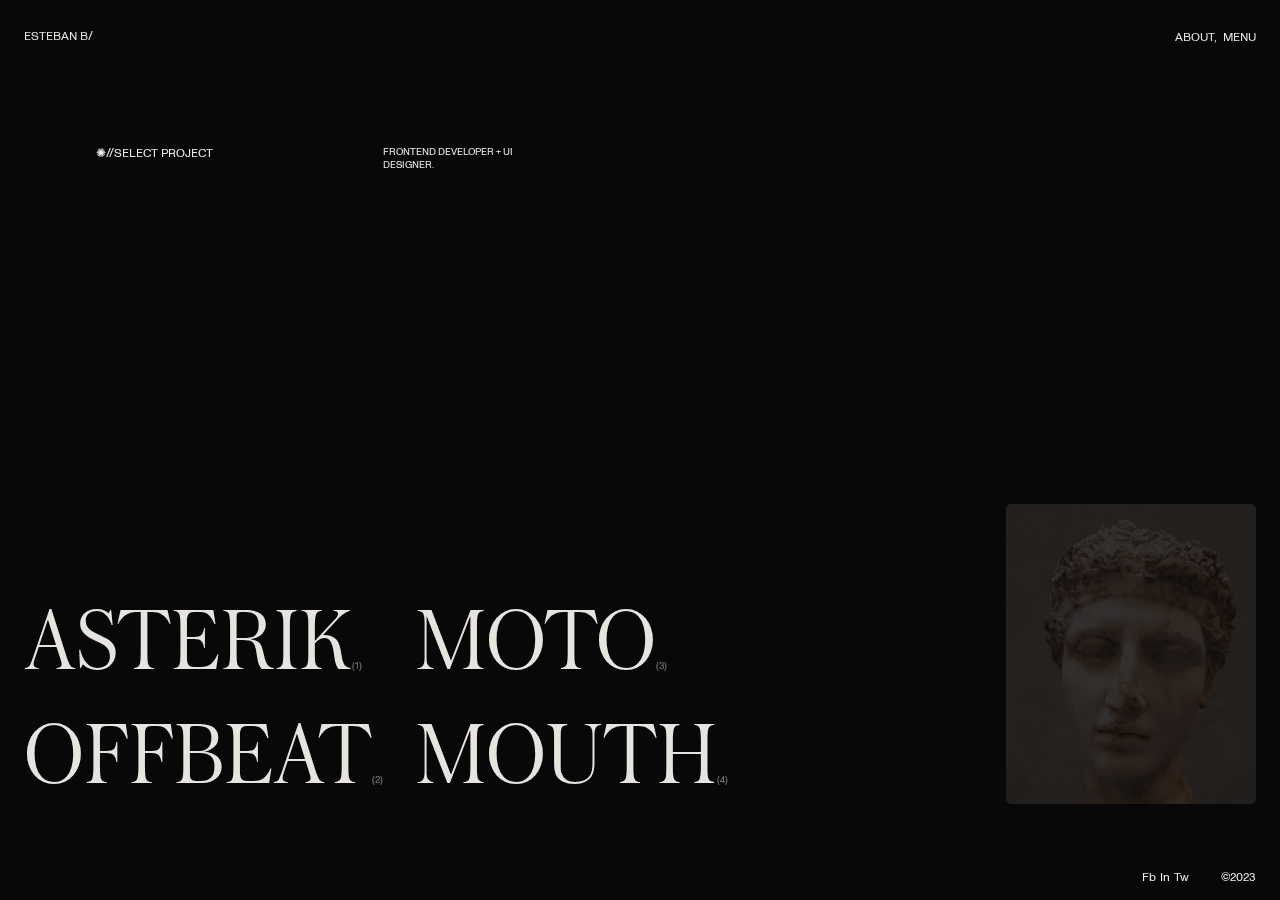
<file: index.html>
<!DOCTYPE html>
<html lang="en">

<head>
    <meta charset="UTF-8">
    <meta http-equiv="X-UA-Compatible" content="IE=edge">
    <meta name="viewport" content="width=device-width, initial-scale=1.0">
    <link rel="preconnect" href="https://fonts.googleapis.com">
    <link rel="preconnect" href="https://fonts.gstatic.com" crossorigin>
    <link href="https://fonts.googleapis.com/css2?family=VT323&display=swap" rel="stylesheet">
    <link rel="stylesheet" href="css/style.css">
    <title>Esteban.portafolio</title>
</head>

<body>
    <div class="App">
        <header class="header">
            <nav class="co-header container">
                <a href="#" class="site-name">Esteban b/</a>
                <ul class="list-nav">
                    <li><a href="about.html" class="h-link">About,</a></li>
                    <li><a href="#" class="h-link">menu</a></li>
                </ul>
            </nav>
        </header>
        <main>
            <div class="co-main home-layaout">
                <canvas>
                </canvas>
                <section class="projects-section container">
                    <div class="projects  left">
                        <div class="info-little">
                            <p class="txt">✺//Select project</p>
                            <p class="txt2">Frontend developer + Ui designer.</p>
                        </div>
                        <div class="co-links">
                            <ul class="co-links-projects links-left">
                                <li><a href="#" class="link-project">Asterik<span class="num">(1)</span> </a></li>
                                <li><a href="#" class="link-project">Offbeat<span class="num">(2)</span></a></li>
                            </ul>
                            <ul class="co-links-projects links-right">
                                <li><a href="#" class="link-project">Moto<span class="num">(3)</span></a></li>
                                <li><a href="#" class="link-project">Mouth<span class="num">(4)</span></a></li>
                            </ul>
                        </div>
                    </div>
                    <div class="right">
                        <div class="co-right-hero">
                            <div class="box-img">
                            </div>
                        </div>
                    </div>
                </section>

                <footer class="footer-hero">
                    <ul class="social-media-hero">
                        <li><a href="#" class="h-link">Fb</a></li>
                        <li><a href="#" class="h-link">In</a></li>
                        <li><a href="#" class="h-link">Tw</a></li>
                    </ul>
                    <p>©2023</p>
                </footer>


            </div>
        </main>
    </div>
    <script src="js/app.js"></script>
</body>

</html>
</file>
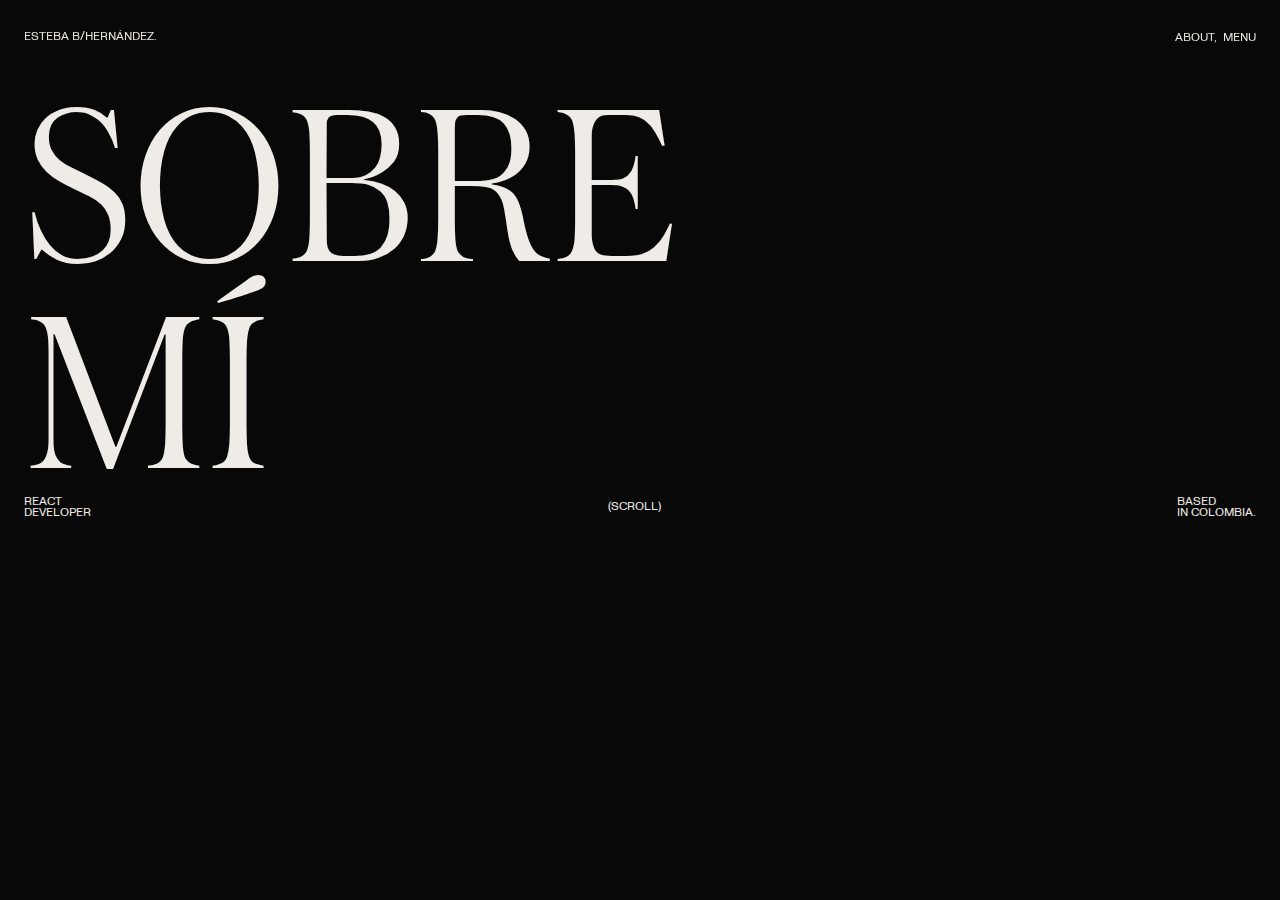
<file: about.html>
<!DOCTYPE html>
<html lang="en">

<head>
    <meta charset="UTF-8">
    <meta http-equiv="X-UA-Compatible" content="IE=edge">
    <meta name="viewport" content="width=device-width, initial-scale=1.0">
    <link rel="preconnect" href="https://fonts.googleapis.com">
    <link rel="preconnect" href="https://fonts.gstatic.com" crossorigin>
    <link href="https://fonts.googleapis.com/css2?family=VT323&display=swap" rel="stylesheet">
    <link rel="stylesheet" href="css/style.css">
    <title>Esteban.portafolio</title>
</head>

<body class="page-about">
    <div class="App">
        <header class="header">
            <nav class="co-header container">
                <a href="#" class="site-name">Esteba b/hernández.</a>
                <ul class="list-nav">
                    <li><a href="#" class="h-link">About,</a></li>
                    <li><a href="#" class="h-link">menu</a></li>
                </ul>
            </nav>
        </header>
        <main>
            <div class="co-main about-layaout container">
                <div class="co-about-me">
                    <h1 class="title-about">
                        <span>Sobre <br> mí</span>
                    </h1>
                    <div class="txt-about">
                        <p>React <br> Developer</p>
                        <p>(scroll)</p>
                        <p class="t-2">Based <br> in Colombia.</p>
                    </div>
                </div>
            </div>
        </main>
    </div>
    <script src="js/app.js"></script>
</body>

</html>
</file>
<file: css/style.css>
@font-face {
  font-family: "R_s";
  src: url("../fonts/Austin-Light-Web.woff2") format("woff2");
}

@font-face {
  font-family: F_g;
  src: url("../fonts/MonumentGrotesk-Regular.woff2");
}

:root {
  --bg-color: #080808;
  --text-color: #efebe7;
  --title-main: 7vw;
}

/*===========================RESET STYLES =====================*/
* {
  margin: 0;
  padding: 0;
  box-sizing: border-box;
  list-style: none;
  text-decoration: none;
}

a {
  color: var(--text-color);
}

button {
  background-color: transparent;
  border: none;
  font-size: 15px;
}
/*======================END RESET STYLES=================================*/

html,
body {
  font-family: "F_g", Arial, Helvetica, sans-serif;
  background-color: var(--bg-color);
  color: var(--text-color);
}

.container {
  padding: 0 1.5rem 0 1.5rem;
}

/*=============================HEADER=================================*/
.co-header {
  position: fixed;
  top: 0;
  left: 0;
  width: 100%;
  padding-top: 1.5rem;
  display: flex;
  justify-content: space-between;
  align-items: center;
  mix-blend-mode: difference;
  z-index: 100000000000000;
}

.site-name {
  font-size: 12px;
  text-transform: uppercase;
}

.site-name:hover {
  color: red;
}

.list-nav {
  display: flex;
  gap: 6px;
}

.list-nav li a {
  font-size: 12px;
  text-transform: uppercase;
}

.h-link {
  position: relative;
  display: inline-block;
}

.h-link:hover {
  text-decoration: none;
}
.h-link:before,
a:after {
  content: "";
  position: absolute;
  width: 0%;
  height: 0.5px;
  bottom: 0;
  background: white;
}
.h-link:before {
  left: 0;
}
.h-link:after {
  right: 0;
  background: white;
  transition: width 0.5s cubic-bezier(0.22, 0.61, 0.36, 1);
}
.h-link:hover:before {
  background: white;
  width: 100%;
  transition: width 0.5s cubic-bezier(0.22, 0.61, 0.36, 1);
}
.h-link:hover:after {
  background: transparent;
  width: 100%;
  transition: 0s;
}

/*=======================MAIN HOME SECTION=================================*/
canvas {
  position: fixed;
  z-index: 0;
  pointer-events: none;
}
/*section {
  padding: 10vh 0;
  height: 100vh;
  width: 100%;
}*/

.projects-section {
  /* width: 100%;
  height: 100%;*/
  position: absolute;
  top: 0;
  left: 0;
  width: 100%;
  height: 100vh;
  padding-top: 4rem;
  padding-bottom: 6rem;
  overflow: hidden;
  display: grid;
  grid-template-columns: 70% 30%;
}

.left {
  display: flex;
  flex-direction: column;
  justify-content: space-between;
}

.right {
  display: flex;
  justify-content: end;
  align-items: end;
}

.info-little {
  padding-top: 5rem;
  font-size: 12px;
  text-transform: uppercase;
  display: grid;
  grid-template-columns: repeat(12, 1fr);
}

.txt {
  grid-column: 2/5;
}

.txt2 {
  grid-column: 6/8;
  font-size: 10.3px;
}

.box-img {
  background-image: url("../images/main-img.jpg");
  background-size: cover;
  background-position: center;
  pointer-events: none;
  border-radius: 5px;
  position: relative;
  width: 250px;
  height: 300px;
  opacity: 0.2;
}

.co-links {
  /* flex-direction: column;
  width: 100%;
  height: 100%;
   justify-content: space-between;s

.co-links-projects li {
  position: relative;
  /*  cursor: pointer;*/
  font-size: var(--title-main);
  display: flex;
  gap: 2rem;
}

.co-links-projects li .link-project {
  /* display: inline-block;*/
  /* border-bottom: 1px solid var(--text-color);*/
  mix-blend-mode: difference;
  z-index: 2;
  transition: all 0.3s ease-in-out;
  font-family: R_s;
  color: var(--text-color);
  display: flex;
  align-items: end;
  text-transform: uppercase;
  display: inline-block;
}

.num {
  font-family: F_g;
  font-size: 10px;
  opacity: 0.5;
  display: inline-block;
}

.project-image {
  opacity: 0%;
  position: absolute;
  top: -100%;
  pointer-events: none;
  user-select: none;
}

/*=================FOOTER HERO ================*/
.footer-hero {
  position: fixed;
  bottom: 1rem;
  display: flex;
  right: 1.5rem;
  font-size: 12px;
  gap: 2rem;
  align-items: end;
}

.social-media-hero {
  display: flex;
  gap: 4px;
}

@media (max-width: 990px) {
  .co-links {
    font-size: 60px;
  }

  .txt {
    grid-column: 1/5;
  }

  .txt2 {
    grid-column: 7/10;
  }

  .box-img {
    width: 200px;
    height: 250px;
  }
}

@media (max-width: 835px) {
  .container {
    padding: 0 1rem 0 1rem;
  }

  .left {
    justify-content: start;
    gap: 1rem;
  }

  .projects-section {
    padding-top: 0;
    grid-template-columns: 100%;
    padding-bottom: 3rem;
  }

  .info-little {
    width: 100%;
    display: flex;
    justify-content: space-between;
  }

  .txt2 {
    width: 40%;
  }

  .right {
    display: none;
  }

  .box-img {
    display: none;
  }
  .co-links {
    flex-direction: column;
    gap: 0;
  }

  .txt {
    padding-top: 0rem;
  }
}

/*================================ABOUT ME SECTION ==================================*/

.about-layaout {
  padding-top: 5rem;
}

.title-about {
  width: 100%;
  display: flex;
  flex-wrap: wrap;
  font-family: R_s;
  font-size: 18vw;
  font-weight: 300;
  text-transform: uppercase;
  line-height: 0.9;
  color: var(--text-color);
}
.txt-about {
  width: 100%;
  display: flex;
  justify-content: space-between;
  align-items: center;
  font-size: 12px;
  text-transform: uppercase;
  line-height: 0.9;
}

.t-2 {
  padding-right: rem;
}
</file>
